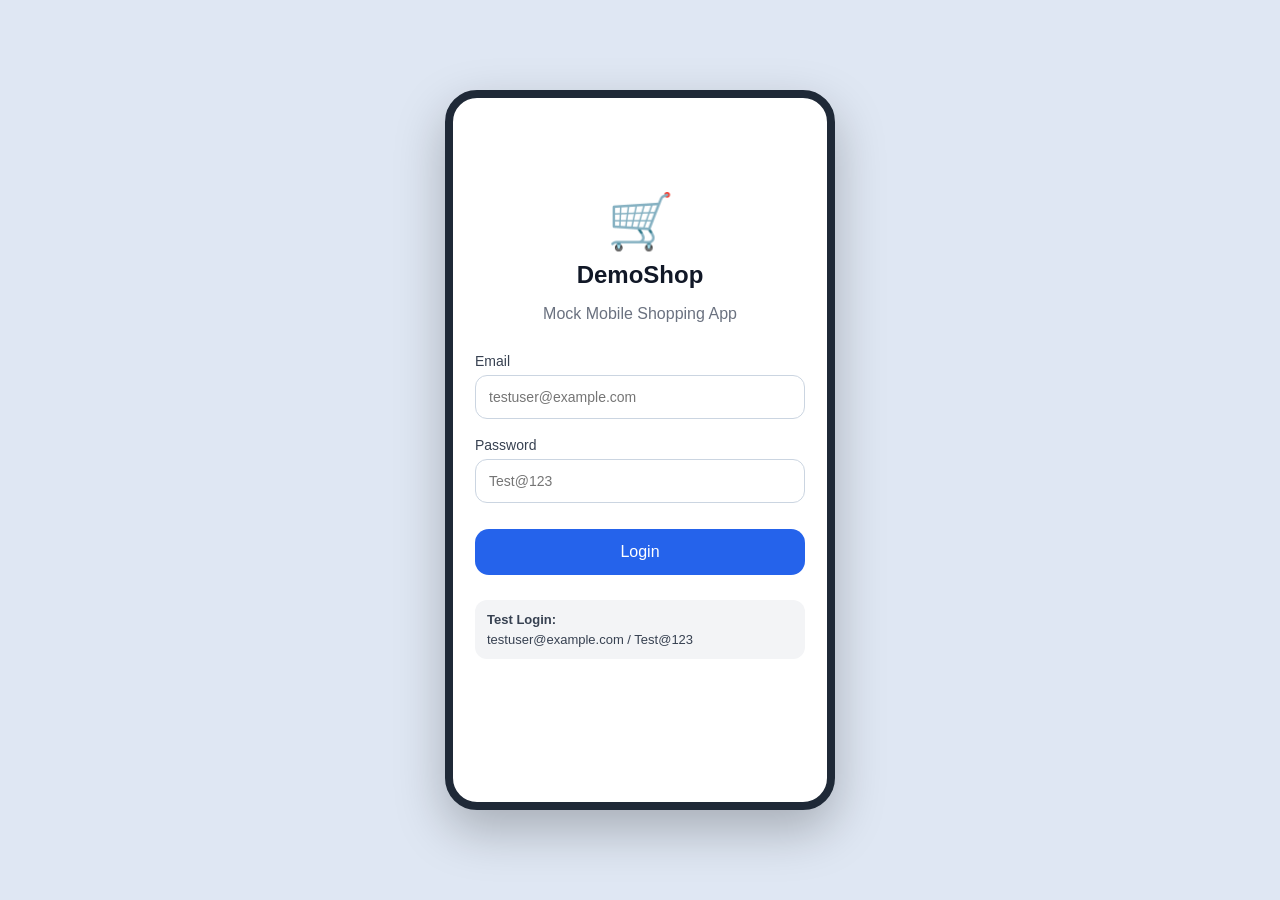
<file: index.html>
<!DOCTYPE html>
<html lang="en">
<head>
  <meta charset="UTF-8" />
  <meta name="viewport" content="width=device-width, initial-scale=1.0" />
  <title>DemoShop Mobile App</title>
  <link rel="stylesheet" href="style.css" />
</head>
<body>
  <main class="phone-frame">
    <section id="loginScreen" class="screen active">
      <div class="app-logo">🛒</div>
      <h1>DemoShop</h1>
      <p class="subtitle">Mock Mobile Shopping App</p>

      <div class="form-group">
        <label>Email</label>
        <input id="username" type="email" placeholder="testuser@example.com" />
      </div>

      <div class="form-group">
        <label>Password</label>
        <input id="password" type="password" placeholder="Test@123" />
      </div>

      <button id="loginBtn" class="primary-btn">Login</button>
      <p id="loginError" class="error-message"></p>

      <div class="test-data-box">
        <strong>Test Login:</strong>
        <span>testuser@example.com / Test@123</span>
      </div>
    </section>

    <section id="homeScreen" class="screen">
      <header class="app-header">
        <div>
          <h2>DemoShop</h2>
          <p>Welcome, Test User</p>
        </div>
        <button id="logoutBtn" class="small-btn">Logout</button>
      </header>

      <div class="search-box">
        <input id="searchInput" type="text" placeholder="Search products..." />
        <button id="searchBtn">Search</button>
      </div>

      <nav class="bottom-tabs">
        <button id="productsTab" class="tab active-tab">Products</button>
        <button id="cartTab" class="tab">Cart <span id="cartCount">0</span></button>
      </nav>

      <section id="productsSection" class="content-section active-section">
        <h3>Products</h3>
        <div id="productList" class="product-list"></div>
        <p id="noResults" class="info-message"></p>
      </section>

      <section id="cartSection" class="content-section">
        <h3>Your Cart</h3>
        <div id="cartItems"></div>
        <p id="emptyCartMessage" class="info-message">Cart is empty.</p>

        <div class="checkout-box">
          <label>Delivery Address</label>
          <textarea id="addressInput" placeholder="Enter delivery address"></textarea>
          <button id="checkoutBtn" class="primary-btn">Place Order</button>
          <p id="checkoutMessage"></p>
        </div>
      </section>
    </section>
  </main>

  <script src="script.js"></script>
</body>
</html>
</file>
<file: style.css>
* {
  box-sizing: border-box;
  font-family: Arial, sans-serif;
}

body {
  margin: 0;
  min-height: 100vh;
  background: #dfe7f3;
  display: flex;
  align-items: center;
  justify-content: center;
}

.phone-frame {
  width: 390px;
  min-height: 720px;
  background: #ffffff;
  border-radius: 32px;
  padding: 22px;
  box-shadow: 0 20px 50px rgba(0, 0, 0, 0.25);
  border: 8px solid #1f2937;
}

.screen {
  display: none;
}

.screen.active {
  display: block;
}

.app-logo {
  font-size: 54px;
  text-align: center;
  margin-top: 70px;
}

h1, h2, h3 {
  margin: 8px 0;
  color: #111827;
}

.subtitle {
  text-align: center;
  color: #6b7280;
  margin-bottom: 30px;
}

#loginScreen h1 {
  text-align: center;
}

.form-group {
  margin-bottom: 18px;
}

label {
  display: block;
  font-size: 14px;
  color: #374151;
  margin-bottom: 6px;
}

input, textarea {
  width: 100%;
  padding: 13px;
  border: 1px solid #cbd5e1;
  border-radius: 12px;
  outline: none;
  font-size: 14px;
}

textarea {
  min-height: 80px;
  resize: none;
}

.primary-btn {
  width: 100%;
  padding: 14px;
  border: none;
  border-radius: 14px;
  background: #2563eb;
  color: white;
  font-size: 16px;
  cursor: pointer;
  margin-top: 8px;
}

.primary-btn:hover {
  background: #1d4ed8;
}

.small-btn {
  padding: 8px 12px;
  background: #ef4444;
  border: none;
  border-radius: 10px;
  color: white;
  cursor: pointer;
}

.error-message {
  color: #dc2626;
  font-size: 14px;
  margin-top: 12px;
  text-align: center;
}

.info-message {
  color: #6b7280;
  font-size: 14px;
}

.test-data-box {
  margin-top: 25px;
  padding: 12px;
  background: #f3f4f6;
  border-radius: 12px;
  font-size: 13px;
  color: #374151;
}

.test-data-box span {
  display: block;
  margin-top: 5px;
}

.app-header {
  display: flex;
  justify-content: space-between;
  align-items: center;
  background: #eff6ff;
  padding: 16px;
  border-radius: 18px;
  margin-bottom: 18px;
}

.app-header p {
  margin: 0;
  color: #6b7280;
  font-size: 14px;
}

.search-box {
  display: flex;
  gap: 8px;
  margin-bottom: 16px;
}

.search-box input {
  flex: 1;
}

.search-box button {
  padding: 0 14px;
  border: none;
  background: #111827;
  color: white;
  border-radius: 12px;
  cursor: pointer;
}

.bottom-tabs {
  display: flex;
  gap: 10px;
  margin-bottom: 16px;
}

.tab {
  flex: 1;
  padding: 12px;
  border: none;
  border-radius: 14px;
  background: #e5e7eb;
  cursor: pointer;
}

.active-tab {
  background: #2563eb;
  color: white;
}

.content-section {
  display: none;
}

.active-section {
  display: block;
}

.product-list {
  display: flex;
  flex-direction: column;
  gap: 12px;
}

.product-card, .cart-card {
  border: 1px solid #e5e7eb;
  padding: 14px;
  border-radius: 16px;
  background: #f9fafb;
}

.product-card h4, .cart-card h4 {
  margin: 0 0 6px;
}

.product-card p, .cart-card p {
  margin: 0 0 10px;
  color: #6b7280;
}

.product-card button, .cart-card button {
  padding: 9px 12px;
  border: none;
  border-radius: 10px;
  cursor: pointer;
}

.product-card button {
  background: #16a34a;
  color: white;
}

.cart-card button {
  background: #ef4444;
  color: white;
}

.checkout-box {
  margin-top: 20px;
  padding-top: 15px;
  border-top: 1px solid #e5e7eb;
}

#checkoutMessage.success {
  color: #16a34a;
}

#checkoutMessage.error {
  color: #dc2626;
}
</file>
